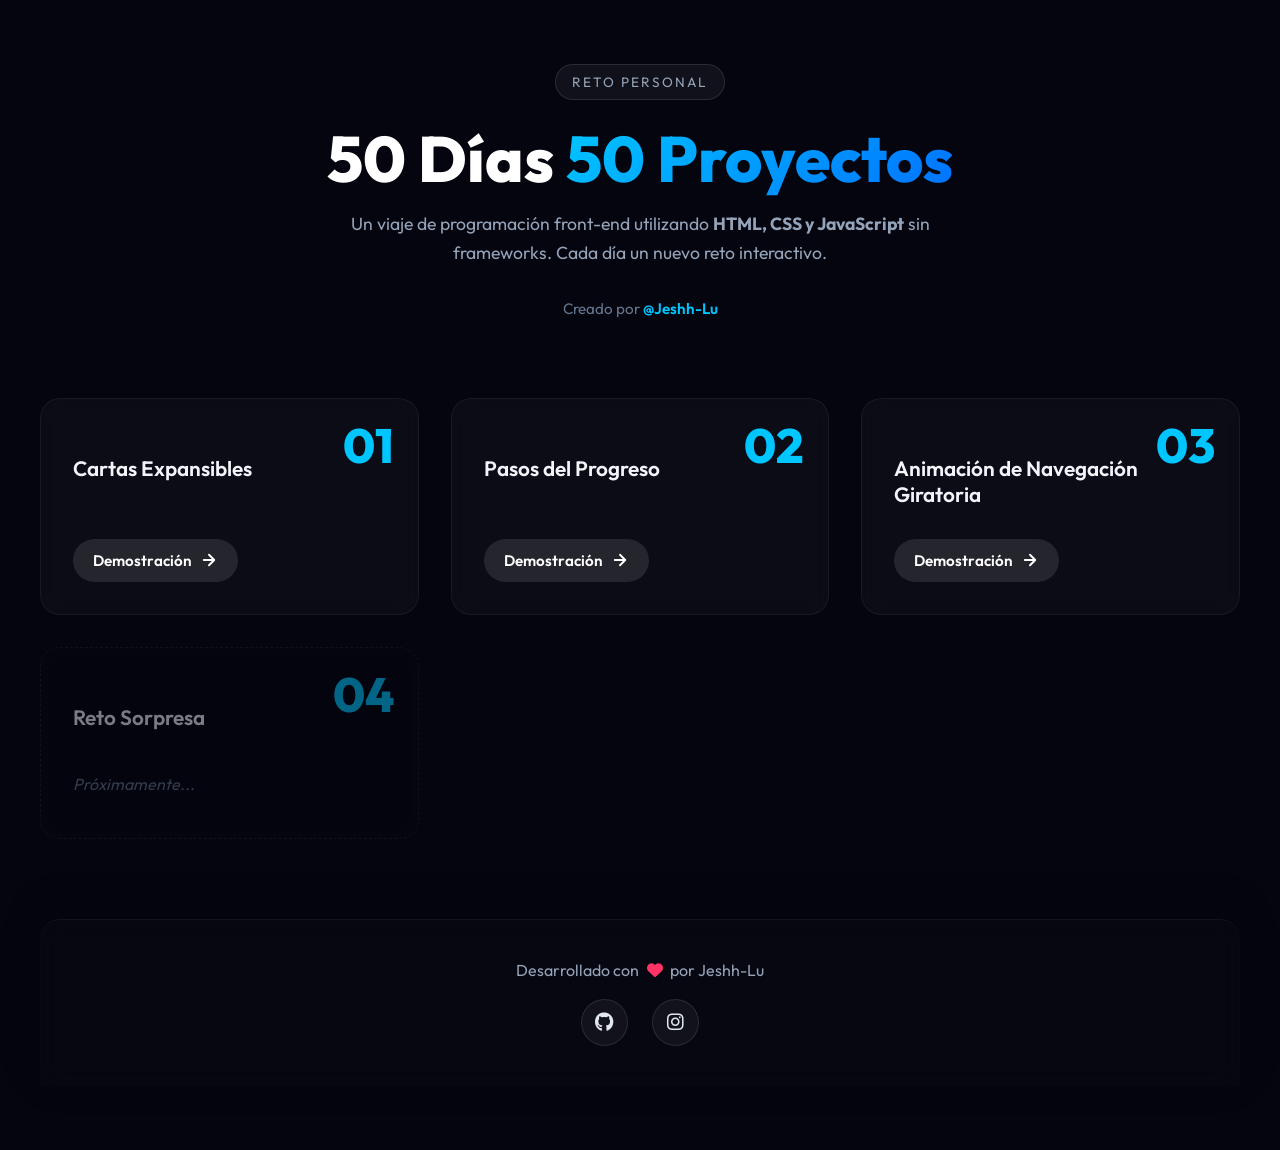
<file: index.html>
<!DOCTYPE html>
<html lang="es">

<head>
    <meta charset="UTF-8">
    <meta http-equiv="X-UA-Compatible" content="IE=edge">
    <meta name="viewport" content="width=device-width, initial-scale=1.0">
    <meta property="og:site_name" content="50 Días 50 Proyectos" />
    <meta property="og:title" content="50 Días 50 Proyectos" />
    <meta property="og:description" content="50 proyectos en 50 días con HTML, CSS y JavaScript">
    <title>50 Días 50 Proyectos</title>
    
    <!-- Preconnect for Google Fonts -->
    <link rel="preconnect" href="https://fonts.googleapis.com">
    <link rel="preconnect" href="https://fonts.gstatic.com" crossorigin>
    <link href="https://fonts.googleapis.com/css2?family=Outfit:wght@300;400;600;800&display=swap" rel="stylesheet">
    <link rel="icon" href="https://github.com/fluidicon.png" title="GitHub">
    <!-- Font Awesome -->
    <link rel="stylesheet" href="https://cdnjs.cloudflare.com/ajax/libs/font-awesome/6.4.0/css/all.min.css">
    <link rel="stylesheet" href="style/style.css">
</head>

<body>
    <!-- Background glowing orbs -->
    <div class="bg-glow"></div>
    <div class="bg-glow bg-glow-2"></div>
    
    <main class="app-container">
        <header class="header">
            <div class="badge">Reto Personal</div>
            <h1>50 Días <span class="text-gradient">50 Proyectos</span></h1>
            <p class="subtitle">Un viaje de programación front-end utilizando <strong>HTML, CSS y JavaScript</strong> sin frameworks. Cada día un nuevo reto interactivo.</p>
            
            <div class="author-info">
                <span>Creado por</span>
                <a href="https://github.com/Jeshh-Lu" target="_blank" rel="noopener noreferrer" class="social-link">@Jeshh-Lu</a> <br>
            </div>
        </header>

        <section class="projects-grid" id="projects-container">
            <!-- Project Cards go here via script.js -->
        </section>

        <footer class="footer">
            <div class="footer-content">
                <p class="footer-text">Desarrollado con <i class="fa-solid fa-heart"></i> por Jeshh-Lu</p>
                <div class="footer-socials">
                    <a href="https://github.com/Jeshh-Lu" target="_blank" rel="noopener noreferrer" title="GitHub">
                        <i class="fa-brands fa-github"></i>
                    </a>
                    <a href="https://www.instagram.com/jeshh.xd/" target="_blank" rel="noopener noreferrer" title="Instagram">
                        <i class="fa-brands fa-instagram"></i>
                    </a>
                </div>
            </div>
        </footer>
    </main>

    <script type="module" src="scripts/script.js"></script>
</body>

</html>
</file>
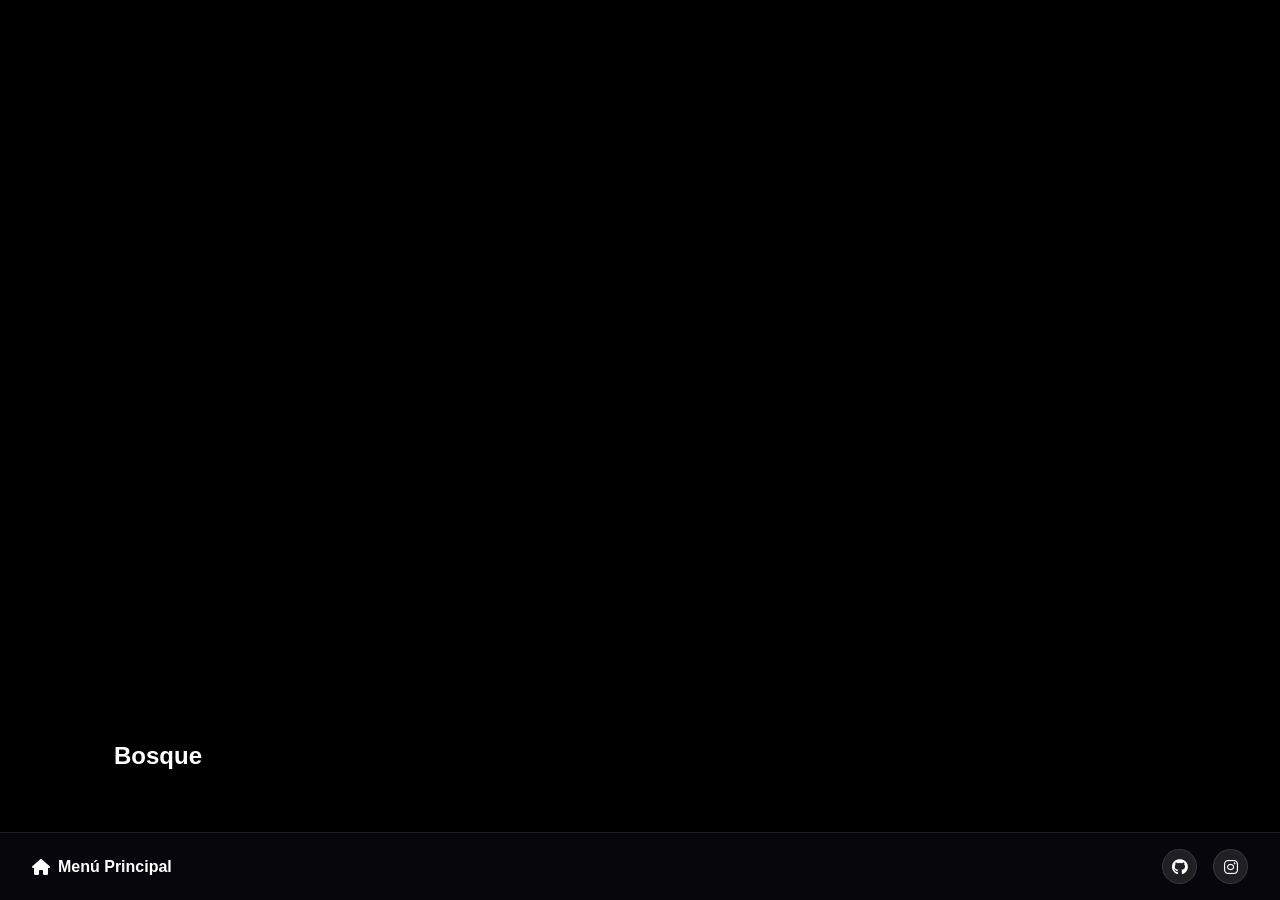
<file: 01-Expanding_Card/index.html>
<!DOCTYPE html>
<html lang="es">
<head>
    <meta charset="UTF-8">
    <meta name="viewport" content="width=device-width, initial-scale=1.0">
    <link rel="icon" href="https://github.com/fluidicon.png" title="GitHub">
    <link rel="stylesheet" href="https://cdnjs.cloudflare.com/ajax/libs/font-awesome/6.4.0/css/all.min.css">
    <link rel="stylesheet" href="style.css">
    <title>Cartas Expansibles</title>
</head>
<body style="background-color: black;">
    <div class="contenedor">
        <div class="panel active" style="background-image: url('https://i.pinimg.com/1200x/39/c0/30/39c030e656b108c10c8e74dd144f533b.jpg');"><h3>Bosque</h3></div>
        <div class="panel" style="background-image: url('https://i.pinimg.com/1200x/f8/40/6c/f8406c23a6b868ab71dd330f36d0e335.jpg');"><h3>Desierto</h3></div>
        <div class="panel" style="background-image: url('https://i.pinimg.com/1200x/72/07/04/720704b792a910b9a6652e70c3aad837.jpg');"><h3>Playa</h3></div>
        <div class="panel" style="background-image: url('https://i.pinimg.com/736x/91/1a/32/911a3208b2d6d5d429454ca6fc09ecad.jpg');"><h3>Montañas</h3></div>
        <div class="panel" style="background-image: url('https://i.pinimg.com/736x/dd/18/8c/dd188cdaf0b960777a10fb0d71f12e0f.jpg');"><h3>Atardecer</h3></div>
    </div>
    <script src="script.js"></script>
    <footer class="global-footer">
        <a href="../index.html" class="footer-home"><i class="fa-solid fa-house"></i> Menú Principal</a>
        <div class="footer-socials">
            <a href="https://github.com/Jeshh-Lu" target="_blank" rel="noopener noreferrer"><i class="fa-brands fa-github"></i></a>
            <a href="https://www.instagram.com/jeshh.xd/" target="_blank" rel="noopener noreferrer"><i class="fa-brands fa-instagram"></i></a>
        </div>
    </footer>
</body>
</html>
</file>
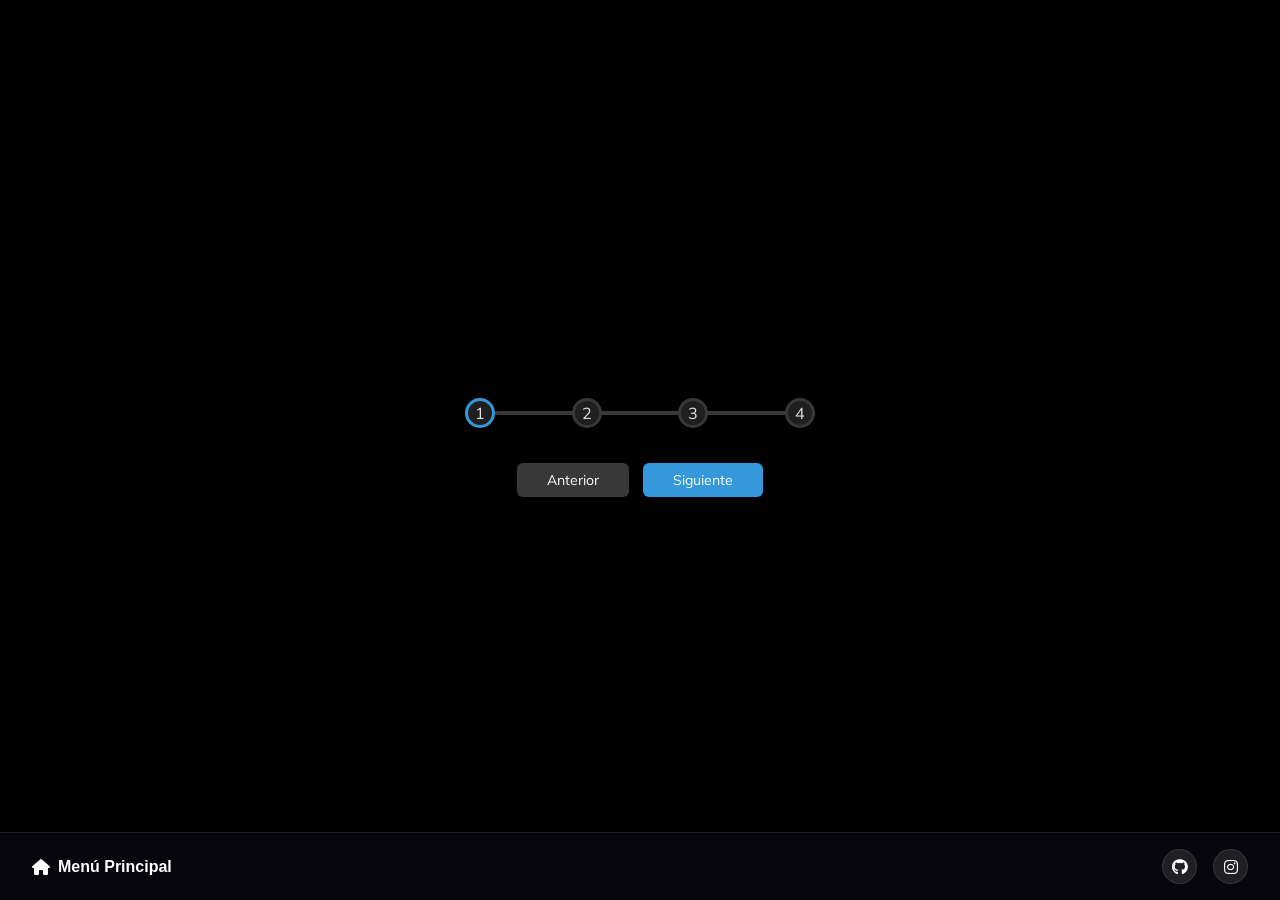
<file: 02-Progress_Steps/index.html>
<!DOCTYPE html>
<html lang="en">

    <head>
        <meta charset="UTF-8">
        <meta http-equiv="X-UA-Compatible" content="IE=edge">
        <meta name="viewport" content="width=device-width, initial-scale=1.0">
        <link rel="stylesheet" href="style.css">
        <link rel="icon" href="https://github.com/fluidicon.png" title="GitHub">
        <link rel="stylesheet" href="https://cdnjs.cloudflare.com/ajax/libs/font-awesome/6.4.0/css/all.min.css">
        <title>Pasos del Progreso</title>
    </head>

    <body>
        <div class="container">
            <div class="progress-container">
                <div class="progress" id="progress"></div>
                <div class="circle active">1</div>
                <div class="circle">2</div>
                <div class="circle">3</div>
                <div class="circle">4</div>
            </div>

            <button class="btn" id="prev" disabled>Anterior</button>
            <button class="btn" id="next">Siguiente</button>
        </div>

        <script src="script.js"></script>
    <footer class="global-footer">
        <a href="../index.html" class="footer-home"><i class="fa-solid fa-house"></i> Menú Principal</a>
        <div class="footer-socials">
            <a href="https://github.com/Jeshh-Lu" target="_blank" rel="noopener noreferrer"><i class="fa-brands fa-github"></i></a>
            <a href="https://www.instagram.com/jeshh.xd/" target="_blank" rel="noopener noreferrer"><i class="fa-brands fa-instagram"></i></a>
        </div>
    </footer>
</body>

</html>
</file>
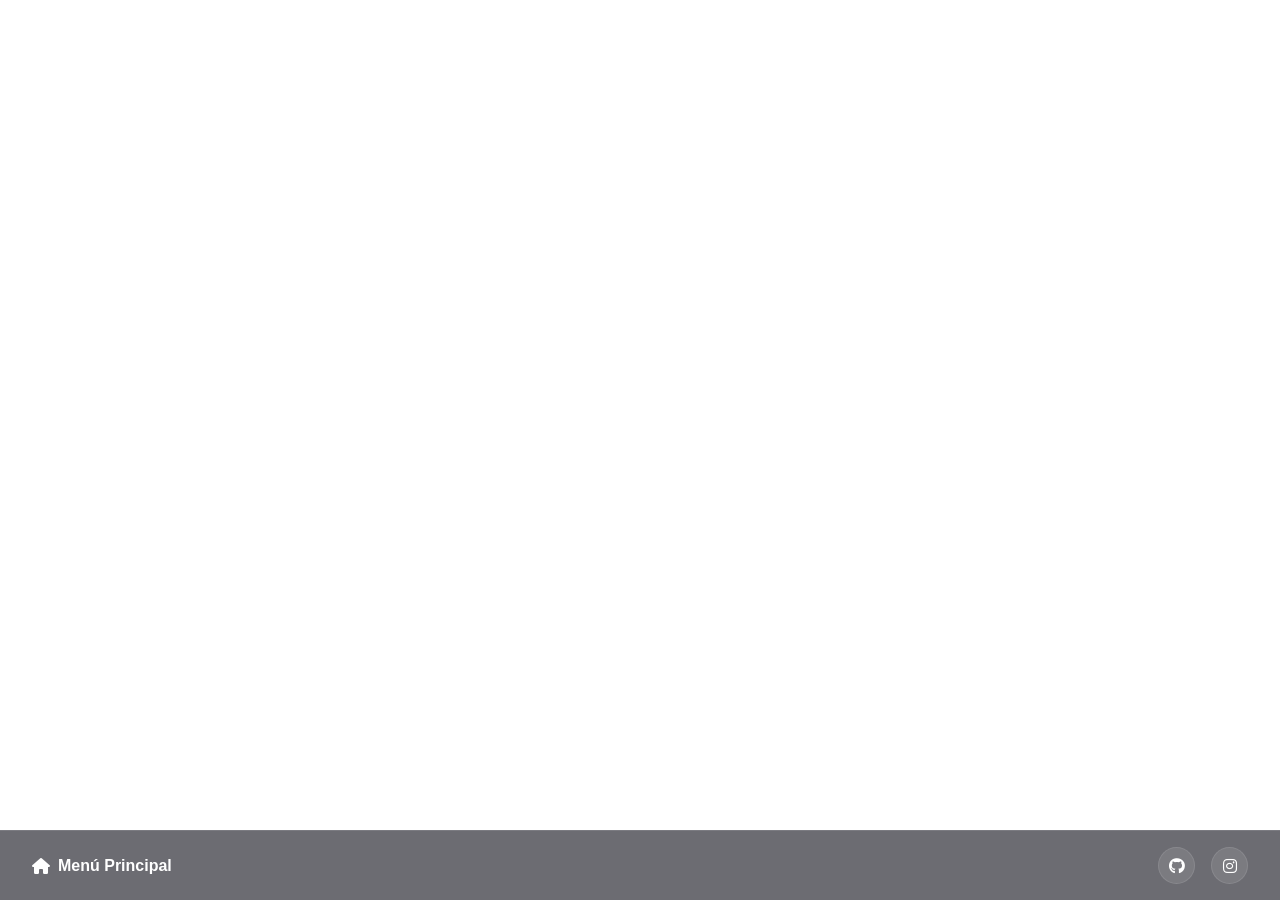
<file: 03-Rotating_Navigation_Animation/index.html>
<!DOCTYPE html>
<html lang="en">
<head>
    <meta charset="UTF-8">
    <meta name="viewport" content="width=device-width, initial-scale=1.0">
    <link rel="stylesheet" href="style.css">
    <link rel="icon" href="https://github.com/fluidicon.png" title="GitHub">
    <link rel="stylesheet" href="https://cdnjs.cloudflare.com/ajax/libs/font-awesome/6.4.0/css/all.min.css">
    <title>Animación de Navegación Giratoria</title>
</head>
<body>
    <footer class="global-footer">
        <a href="../index.html" class="footer-home"><i class="fa-solid fa-house"></i> Menú Principal</a>
        <div class="footer-socials">
            <a href="https://github.com/Jeshh-Lu" target="_blank" rel="noopener noreferrer"><i class="fa-brands fa-github"></i></a>
            <a href="https://www.instagram.com/jeshh.xd/" target="_blank" rel="noopener noreferrer"><i class="fa-brands fa-instagram"></i></a>
        </div>
    </footer>
</body>
</html>
</file>
<file: style/style.css>
html, body {
    margin: 0;
    padding: 0;
    min-height: 100vh;
    font-family: 'Outfit', sans-serif;
    background-color: #05050f;
    color: #e2e8f0;
    overflow-x: hidden;
    position: relative;
}

/* Background animated glowing orbs */
.bg-glow {
    position: fixed;
    top: -20%;
    left: -10%;
    width: 60vw;
    height: 60vw;
    background: radial-gradient(circle, rgba(111, 0, 255, 0.15) 0%, rgba(0, 0, 0, 0) 70%);
    border-radius: 50%;
    z-index: -1;
    filter: blur(80px);
    animation: drift 20s infinite alternate ease-in-out;
}

.bg-glow-2 {
    top: auto;
    bottom: -20%;
    left: auto;
    right: -10%;
    background: radial-gradient(circle, rgba(0, 212, 255, 0.1) 0%, rgba(0, 0, 0, 0) 70%);
    animation: drift2 25s infinite alternate ease-in-out;
}

@keyframes drift {
    0% { transform: translate(0, 0); }
    100% { transform: translate(5%, 10%); }
}

@keyframes drift2 {
    0% { transform: translate(0, 0); }
    100% { transform: translate(-5%, -10%); }
}

.app-container {
    max-width: 1200px;
    margin: 0 auto;
    padding: 4rem 2rem;
}

/* Header Styles */
.header {
    text-align: center;
    margin-bottom: 5rem;
    animation: fadeDown 1s ease-out;
}

@keyframes fadeDown {
    from { opacity: 0; transform: translateY(-20px); }
    to { opacity: 1; transform: translateY(0); }
}

.badge {
    display: inline-block;
    padding: 0.5rem 1rem;
    background: rgba(255, 255, 255, 0.05);
    border: 1px solid rgba(255, 255, 255, 0.1);
    border-radius: 100px;
    font-size: 0.85rem;
    text-transform: uppercase;
    letter-spacing: 2px;
    margin-bottom: 1.5rem;
    color: #94a3b8;
}

h1 {
    font-size: clamp(2.5rem, 5vw, 4.5rem);
    font-weight: 800;
    margin: 0 0 1rem 0;
    line-height: 1.1;
    color: #ffffff;
}

.text-gradient {
    background: linear-gradient(135deg, #00c6ff, #0072ff);
    -webkit-background-clip: text;
    -webkit-text-fill-color: transparent;
    background-clip: text; /* Used to keep validity fallback */
}

.subtitle {
    font-size: 1.1rem;
    color: #94a3b8;
    max-width: 600px;
    margin: 0 auto 2rem auto;
    line-height: 1.6;
}

.author-info {
    font-size: 0.95rem;
    color: #64748b;
}

.social-link {
    color: #00c6ff;
    text-decoration: none;
    font-weight: 600;
    transition: color 0.3s;
}

.social-link:hover {
    color: #0072ff;
}

/* Projects Grid */
.projects-grid {
    display: grid;
    grid-template-columns: repeat(auto-fill, minmax(280px, 1fr));
    gap: 2rem;
}

/* Card Styles */
.card {
    background: rgba(255, 255, 255, 0.03);
    border: 1px solid rgba(255, 255, 255, 0.05);
    border-radius: 20px;
    padding: 2rem;
    backdrop-filter: blur(10px);
    -webkit-backdrop-filter: blur(10px);
    transition: all 0.4s cubic-bezier(0.175, 0.885, 0.32, 1.275);
    position: relative;
    overflow: hidden;
    display: flex;
    flex-direction: column;
    height: 100%;
    box-sizing: border-box;
}

.card::before {
    content: '';
    position: absolute;
    top: 0;
    left: -100%;
    width: 100%;
    height: 2px;
    background: linear-gradient(90deg, transparent, #00c6ff);
    transition: left 0.4s;
}

.card:hover {
    transform: translateY(-10px);
    background: rgba(255, 255, 255, 0.05);
    border-color: rgba(255, 255, 255, 0.1);
    box-shadow: 0 20px 40px rgba(0, 0, 0, 0.3);
}

.card:hover::before {
    left: 0;
}

.card-number {
    font-size: 3rem;
    font-weight: 800;
    color: rgb(0, 198, 255);
    position: absolute;
    top: 1rem;
    right: 1.5rem;
    transition: color 0.3s;
    pointer-events: none;
}

.card:hover .card-number {
    color: rgba(0, 198, 255, 0.25);
}

.card-title {
    font-size: 1.3rem;
    font-weight: 600;
    margin: 1.5rem 0 2rem 0;
    flex-grow: 1;
    z-index: 1;
    color: #f1f5f9;
}

.card-link {
    display: inline-flex;
    align-items: center;
    gap: 0.5rem;
    color: #fff;
    text-decoration: none;
    font-weight: 600;
    font-size: 0.95rem;
    background: rgba(255, 255, 255, 0.1);
    padding: 0.75rem 1.25rem;
    border-radius: 100px;
    width: fit-content;
    transition: all 0.3s;
    z-index: 1;
}

.card-link:hover {
    background: linear-gradient(135deg, #00c6ff, #0072ff);
    box-shadow: 0 4px 15px rgba(0, 198, 255, 0.3);
}

.card-link .icon {
    transition: transform 0.3s;
}

.card-link:hover .icon {
    transform: translateX(4px);
}

/* Coming soon state */
.card.coming-soon {
    opacity: 0.5;
    border: 1px dashed rgba(255, 255, 255, 0.1);
    background: transparent;
}

.card.coming-soon:hover {
    transform: translateY(-5px);
    box-shadow: none;
    border-color: rgba(255, 255, 255, 0.3);
}

.card.coming-soon::before {
    display: none;
}

.card.coming-soon .card-desc {
    color: #64748b;
    font-style: italic;
    margin: 0;
    padding: 0.75rem 0;
}

/* Scrollbar styles */
::-webkit-scrollbar {
    width: 10px;
}

::-webkit-scrollbar-track {
    background: #05050f;
}

::-webkit-scrollbar-thumb {
    background: rgba(255, 255, 255, 0.1);
    border-radius: 5px;
}

::-webkit-scrollbar-thumb:hover {
    background: rgba(255, 255, 255, 0.2);
}

@media (max-width: 768px) {
    .app-container {
        padding: 2rem 1.5rem;
    }
    
    .header {
        margin-bottom: 3rem;
    }
}

/* Footer Styles */
.footer {
    text-align: center;
    margin-top: 5rem;
    padding: 2.5rem 1rem;
    border-top: 1px solid rgba(255, 255, 255, 0.05);
    background: rgba(10, 10, 20, 0.4);
    backdrop-filter: blur(12px);
    -webkit-backdrop-filter: blur(12px);
    border-radius: 20px 20px 0 0;
    color: #94a3b8;
    display: flex;
    flex-direction: column;
    justify-content: center;
    align-items: center;
    position: relative;
    box-shadow: 0 -10px 40px rgba(0, 0, 0, 0.2);
}

.footer-content {
    display: flex;
    flex-direction: column;
    align-items: center;
    gap: 1.2rem;
}

.footer-text {
    font-size: 1rem;
    font-weight: 400;
    margin: 0;
}

.footer-text i {
    color: #ff3366;
    margin: 0 0.3rem;
    animation: heartbeat 1.5s infinite;
}

@keyframes heartbeat {
    0%, 100% { transform: scale(1); }
    50% { transform: scale(1.2); }
}

.footer-socials {
    display: flex;
    gap: 1.5rem;
}

.footer-socials a {
    display: inline-flex;
    justify-content: center;
    align-items: center;
    width: 45px;
    height: 45px;
    border-radius: 50%;
    background: rgba(255, 255, 255, 0.05);
    color: #e2e8f0;
    text-decoration: none;
    font-size: 1.2rem;
    transition: all 0.3s ease;
    border: 1px solid rgba(255, 255, 255, 0.1);
}

.footer-socials a:hover {
    background: linear-gradient(135deg, #00c6ff, #0072ff);
    color: white;
    transform: translateY(-5px);
    box-shadow: 0 10px 20px rgba(0, 198, 255, 0.4);
    border-color: transparent;
}
</file>
<file: 01-Expanding_Card/style.css>
* {
    box-sizing: border-box;
}

body {
    display: flex;
    align-items: center;
    justify-content: center;
    height: 100vh;
    overflow: hidden;
    margin: 0;
    font-family: 'Segoe UI', Tahoma, Geneva, Verdana, sans-serif;
}

.contenedor {
    display: flex;
    width: 90vw;
}

.panel {
    background-size: cover;
    background-position: center;
    background-repeat: no-repeat;
    height: 80vh;
    border-radius: 50px;
    color: #fff;
    cursor: pointer;
    flex: 0.5;
    margin: 10px;
    position: relative;
    transition: all 700ms ease-in;
    -webkit-transition: all 700ms ease-in;
}

.panel h3 {
    font-size: 24px;
    position: absolute;
    bottom: 40px;
    left: 40px;
    margin: 0;
    opacity: 0;
}

.panel.active {
    flex: 5;
}

.panel.active h3 {
    opacity: 1;
    transition: opacity 0.3s ease-in 0.4s;
}

@media (max-width: 480px) {
    .contenedor {
        width: 100vw;
    }

    .panel:nth-of-type(4),
    .panel:nth-of-type(5) {
        display: none
    }
}
.global-footer {
    position: fixed;
    bottom: 0;
    left: 0;
    width: 100%;
    padding: 1rem 2rem;
    background: rgba(10, 10, 20, 0.6);
    backdrop-filter: blur(12px);
    -webkit-backdrop-filter: blur(12px);
    border-top: 1px solid rgba(255, 255, 255, 0.1);
    display: flex;
    justify-content: space-between;
    align-items: center;
    z-index: 1000;
    font-family: 'Segoe UI', Tahoma, Geneva, Verdana, sans-serif;
    box-sizing: border-box;
}
.footer-home {
    color: #fff;
    text-decoration: none;
    font-weight: 600;
    display: flex;
    align-items: center;
    gap: 0.5rem;
    transition: color 0.3s;
}
.footer-home:hover {
    color: #00c6ff;
}
.footer-socials {
    display: flex;
    gap: 1rem;
}
.footer-socials a {
    color: #fff;
    text-decoration: none;
    background: rgba(255, 255, 255, 0.1);
    width: 35px;
    height: 35px;
    display: flex;
    justify-content: center;
    align-items: center;
    border-radius: 50%;
    transition: all 0.3s ease;
    border: 1px solid rgba(255, 255, 255, 0.1);
}
.footer-socials a:hover {
    background: linear-gradient(135deg, #00c6ff, #0072ff);
    transform: translateY(-3px);
    box-shadow: 0 5px 15px rgba(0, 198, 255, 0.4);
    border-color: transparent;
}
@media (max-width: 480px) {
    .global-footer { padding: 1rem; flex-direction: column; gap: 1rem; }
}
</file>
<file: 02-Progress_Steps/style.css>
@import url('https://fonts.googleapis.com/css?family=Muli&display=swap');

:root {
    --line-border-fill: #3498db;
    --line-border-empty: #383838;
}

* {
    box-sizing: border-box;
}

body {
    background-color: #000000;
    font-family: 'Muli', sans-serif;
    display: flex;
    align-items: center;
    justify-content: center;
    height: 100vh;
    overflow: hidden;
    margin: 0;
}

.container {
    text-align: center;
}

.progress-container {
    display: flex;
    justify-content: space-between;
    position: relative;
    margin-bottom: 30px;
    max-width: 100%;
    width: 350px;
}

.progress-container::before {
    content: '';
    background-color: var(--line-border-empty);
    position: absolute;
    top: 50%;
    left: 0;
    transform: translateY(-50%);
    height: 4px;
    width: 100%;
    z-index: -1;
}

.progress {
    background-color: var(--line-border-fill);
    position: absolute;
    top: 50%;
    left: 0;
    transform: translateY(-50%);
    height: 4px;
    width: 0%;
    z-index: -1;
    transition: 0.4s ease;
}

.circle {
    background-color: #1f1f1f;
    color: #e2e2e2;
    border-radius: 50%;
    height: 30px;
    width: 30px;
    display: flex;
    align-items: center;
    justify-content: center;
    border: 3px solid var(--line-border-empty);
    transition: 0.4s ease;
}

.circle.active {
    border-color: var(--line-border-fill);
}

.btn {
    background-color: var(--line-border-fill);
    color: #fff;
    border: 0;
    border-radius: 6px;
    cursor: pointer;
    font-family: inherit;
    padding: 8px 30px;
    margin: 5px;
    font-size: 14px;
}

.btn:active {
    transform: scale(0.98);
}

.btn:focus {
    outline: 0;
}

.btn:disabled {
    background-color: var(--line-border-empty);
    cursor: not-allowed;
}

/* Global Footer */
.global-footer {
    position: fixed;
    bottom: 0;
    left: 0;
    width: 100%;
    padding: 1rem 2rem;
    background: rgba(10, 10, 20, 0.6);
    backdrop-filter: blur(12px);
    -webkit-backdrop-filter: blur(12px);
    border-top: 1px solid rgba(255, 255, 255, 0.1);
    display: flex;
    justify-content: space-between;
    align-items: center;
    z-index: 1000;
    font-family: 'Segoe UI', Tahoma, Geneva, Verdana, sans-serif;
    box-sizing: border-box;
}
.footer-home {
    color: #fff;
    text-decoration: none;
    font-weight: 600;
    display: flex;
    align-items: center;
    gap: 0.5rem;
    transition: color 0.3s;
}
.footer-home:hover {
    color: #00c6ff;
}
.footer-socials {
    display: flex;
    gap: 1rem;
}
.footer-socials a {
    color: #fff;
    text-decoration: none;
    background: rgba(255, 255, 255, 0.1);
    width: 35px;
    height: 35px;
    display: flex;
    justify-content: center;
    align-items: center;
    border-radius: 50%;
    transition: all 0.3s ease;
    border: 1px solid rgba(255, 255, 255, 0.1);
}
.footer-socials a:hover {
    background: linear-gradient(135deg, #00c6ff, #0072ff);
    transform: translateY(-3px);
    box-shadow: 0 5px 15px rgba(0, 198, 255, 0.4);
    border-color: transparent;
}
@media (max-width: 480px) {
    .global-footer { padding: 1rem; flex-direction: column; gap: 1rem; }
}
</file>
<file: 03-Rotating_Navigation_Animation/style.css>
.global-footer {
            position: fixed;
            bottom: 0;
            left: 0;
            width: 100%;
            padding: 1rem 2rem;
            background: rgba(10, 10, 20, 0.6);
            backdrop-filter: blur(12px);
            -webkit-backdrop-filter: blur(12px);
            border-top: 1px solid rgba(255, 255, 255, 0.1);
            display: flex;
            justify-content: space-between;
            align-items: center;
            z-index: 1000;
            font-family: 'Segoe UI', Tahoma, Geneva, Verdana, sans-serif;
            box-sizing: border-box;
        }
        .footer-home {
            color: #fff;
            text-decoration: none;
            font-weight: 600;
            display: flex;
            align-items: center;
            gap: 0.5rem;
            transition: color 0.3s;
        }
        .footer-home:hover {
            color: #00c6ff;
        }
        .footer-socials {
            display: flex;
            gap: 1rem;
        }
        .footer-socials a {
            color: #fff;
            text-decoration: none;
            background: rgba(255, 255, 255, 0.1);
            width: 35px;
            height: 35px;
            display: flex;
            justify-content: center;
            align-items: center;
            border-radius: 50%;
            transition: all 0.3s ease;
            border: 1px solid rgba(255, 255, 255, 0.1);
        }
        .footer-socials a:hover {
            background: linear-gradient(135deg, #00c6ff, #0072ff);
            transform: translateY(-3px);
            box-shadow: 0 5px 15px rgba(0, 198, 255, 0.4);
            border-color: transparent;
        }
        @media (max-width: 480px) {
            .global-footer { padding: 1rem; flex-direction: column; gap: 1rem; }
        }
</file>
